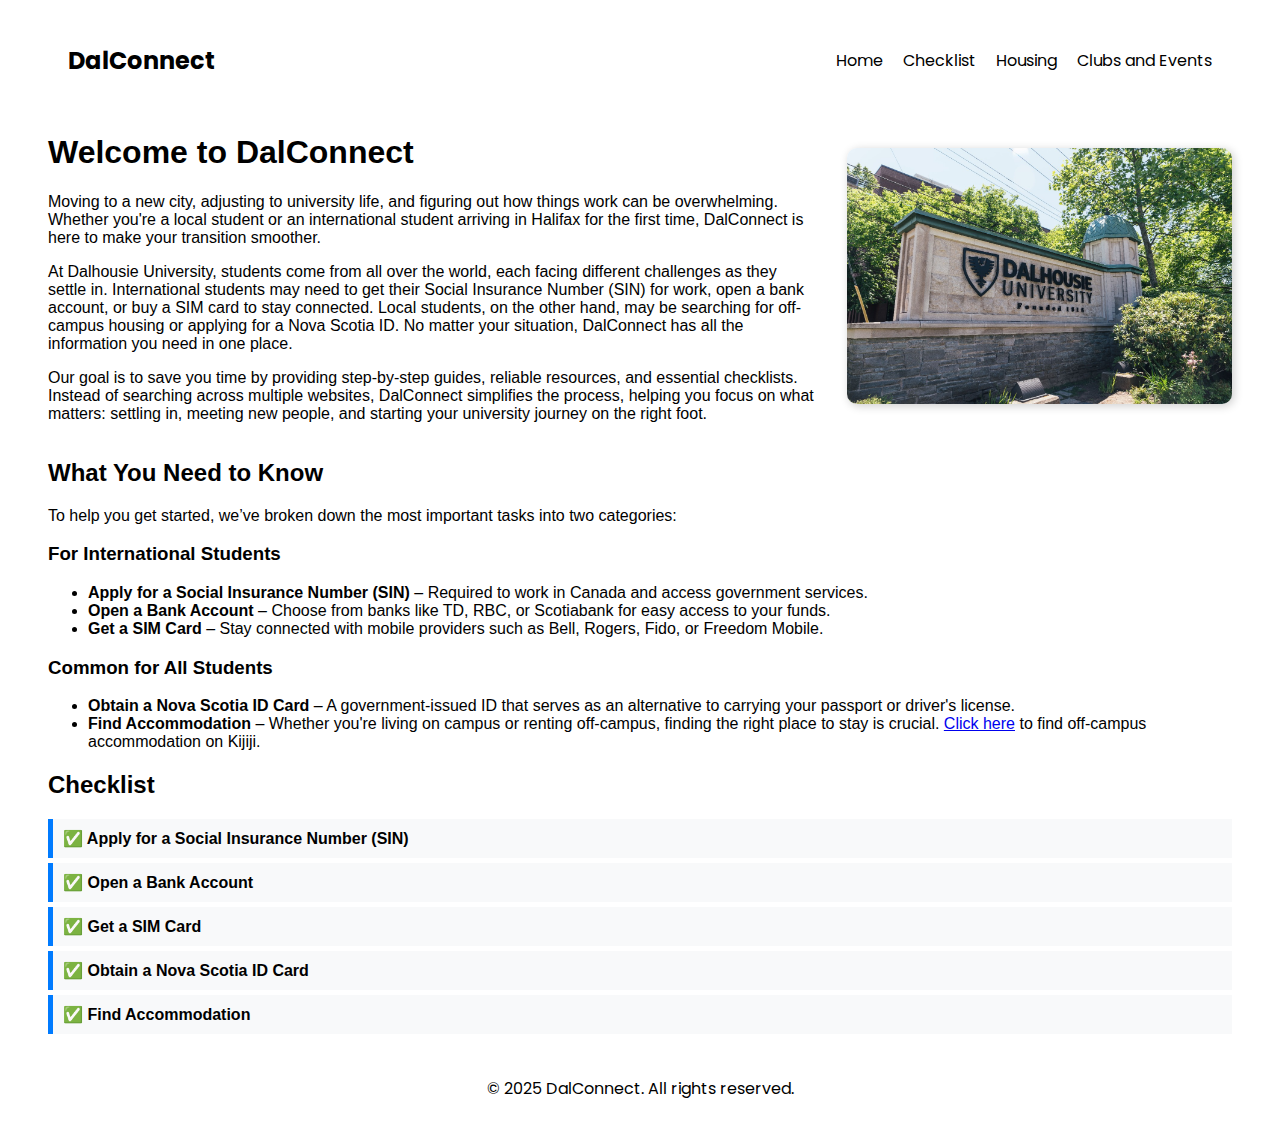
<file: index.html>
<!DOCTYPE html>
<html lang="en">
<head>
    <meta charset="UTF-8">
    <meta name="viewport" content="width=device-width, initial-scale=1.0">
    <title>DalConnect - Your Guide to Student Life at Dalhousie</title>
    <link rel="stylesheet" href="styles.css">
</head>
<body>

    <!-- Include Header -->
    <div id="header"></div>

    <main>
        <div class="content-wrapper">
            <div class="text-content">
                <h1>Welcome to DalConnect</h1>
                <p>
                    Moving to a new city, adjusting to university life, and figuring out how things work can be overwhelming. 
                    Whether you're a local student or an international student arriving in Halifax for the first time, 
                    DalConnect is here to make your transition smoother.
                </p>

                <p>
                    At Dalhousie University, students come from all over the world, each facing different challenges as they settle in. 
                    International students may need to get their Social Insurance Number (SIN) for work, open a bank account, 
                    or buy a SIM card to stay connected. Local students, on the other hand, may be searching for off-campus housing 
                    or applying for a Nova Scotia ID. No matter your situation, DalConnect has all the information you need in one place.
                </p>

                <p>
                    Our goal is to save you time by providing step-by-step guides, reliable resources, and essential checklists. 
                    Instead of searching across multiple websites, DalConnect simplifies the process, helping you focus on what matters: 
                    settling in, meeting new people, and starting your university journey on the right foot.
                </p>
            </div>

            <div class="image-container">
                <img src="images/Dal.jpeg" alt="Dalhousie University Campus" class="homepage-image">
            </div>
        </div>

        <h2>What You Need to Know</h2>
        <p>To help you get started, we’ve broken down the most important tasks into two categories:</p>

        <h3>For International Students</h3>
        <ul>
            <li><strong>Apply for a Social Insurance Number (SIN)</strong> – Required to work in Canada and access government services.</li>
            <li><strong>Open a Bank Account</strong> – Choose from banks like TD, RBC, or Scotiabank for easy access to your funds.</li>
            <li><strong>Get a SIM Card</strong> – Stay connected with mobile providers such as Bell, Rogers, Fido, or Freedom Mobile.</li>
        </ul>

        <h3>Common for All Students</h3>
        <ul>
            <li><strong>Obtain a Nova Scotia ID Card</strong> – A government-issued ID that serves as an alternative to carrying your passport or driver's license.</li>
            <li><strong>Find Accommodation</strong> – Whether you're living on campus or renting off-campus, finding the right place to stay is crucial. 
                <a href="https://www.kijiji.ca/" target="_blank">Click here</a> to find off-campus accommodation on Kijiji.
            </li>
        </ul>

        <h2 id="checklist">Checklist</h2>  <!-- Added id="checklist" -->
<ul class="checklist">
    <li>✅ Apply for a Social Insurance Number (SIN)</li>
    <li>✅ Open a Bank Account</li>
    <li>✅ Get a SIM Card</li>
    <li>✅ Obtain a Nova Scotia ID Card</li>
    <li>✅ Find Accommodation</li>
</ul>
    </main>

    <!-- Include Footer -->
    <div id="footer"></div>

    <script>
        fetch('header.html')
            .then(response => response.text())
            .then(data => document.getElementById('header').innerHTML = data);

        fetch('footer.html')
            .then(response => response.text())
            .then(data => document.getElementById('footer').innerHTML = data);
    </script>

</body>
</html>
</file>
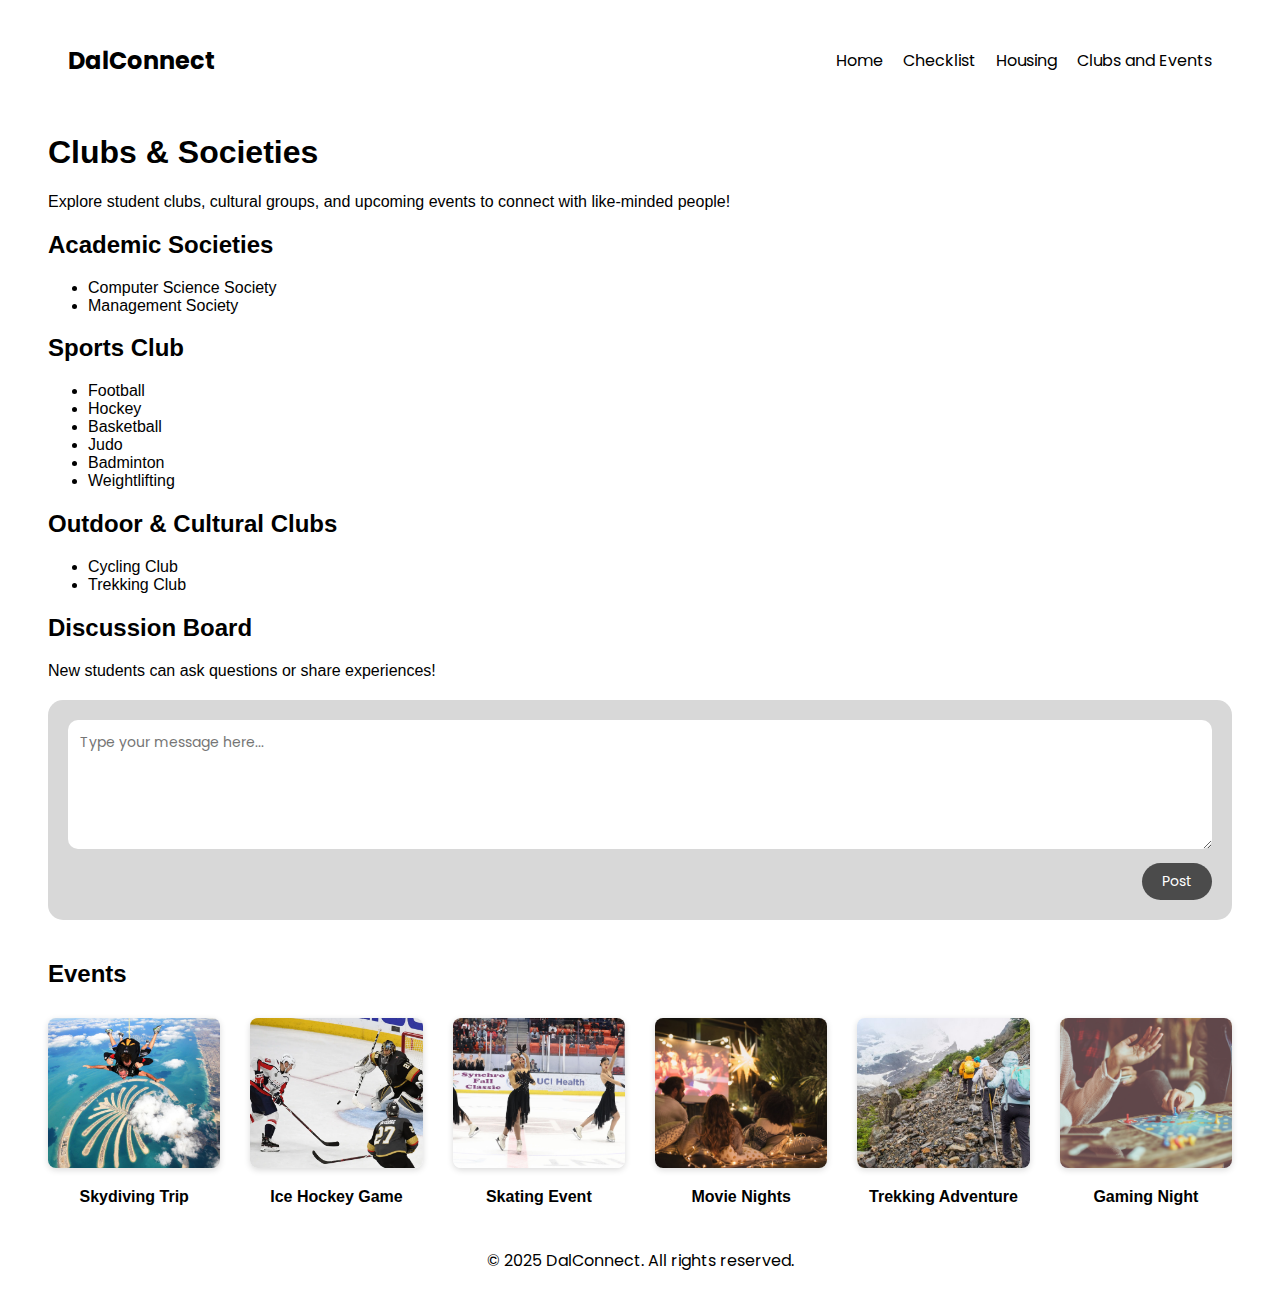
<file: clubs-and-societies.html>
<!DOCTYPE html>
<html lang="en">

<head>
    <meta charset="UTF-8">
    <meta name="viewport" content="width=device-width, initial-scale=1.0">
    <title>DalConnect - Clubs & Societies</title>
    <link rel="stylesheet" href="styles.css">
</head>

<body>

    <!-- Header -->
    <div id="header"></div>

    <!-- Main content -->
    <main>
        <h1>Clubs &amp; Societies</h1>
        <p>Explore student clubs, cultural groups, and upcoming events to connect with like-minded people!</p>

        <!-- Academic Societies -->
        <section>
            <h2>Academic Societies</h2>
            <ul>
                <li>Computer Science Society</li>
                <li>Management Society</li>
            </ul>
        </section>

        <!-- Sports Club -->
        <section>
            <h2>Sports Club</h2>
            <ul>
                <li>Football</li>
                <li>Hockey</li>
                <li>Basketball</li>
                <li>Judo</li>
                <li>Badminton</li>
                <li>Weightlifting</li>
            </ul>
        </section>

        <!-- Outdoor & Cultural Clubs -->
        <section>
            <h2>Outdoor &amp; Cultural Clubs</h2>
            <ul>
                <li>Cycling Club</li>
                <li>Trekking Club</li>
            </ul>
        </section>

        <!-- Discussion Board -->
        <section>
            <h2>Discussion Board</h2>
            <p>New students can ask questions or share experiences!</p>
            <div class="discussion-box">
                <textarea placeholder="Type your message here..." rows="5"></textarea>
                <div class="post-button-container">
                    <button>Post</button>
                </div>
            </div>
        </section>

        <!-- Events Section -->
        <section>
            <h2>Events</h2>
            <div class="events-grid">
                <div class="event-card">
                    <!-- Image source: https://www.travelchannel.com/interests/outdoors-and-adventure/photos/best-places-to-go-skydiving-in-the-world -->
                    <img src="images/1-skydiving.jpeg" alt="Skydiving Trip">
                    <p><strong>Skydiving Trip</strong></p>
                </div>
                <div class="event-card">
                    <!-- Image source: https://en.wikipedia.org/wiki/Ice_hockey#/media/File:Pittsburgh_Penguins,_Washington_Capitals,_Bryan_Rust_(33744033514).jpg -->
                    <img src="images/2-hockey.png" alt="Ice Hockey Game">
                    <p><strong>Ice Hockey Game</strong></p>
                </div>
                <div class="event-card">
                    <!-- Image source: https://usfigureskatingfanzone.com/news/2025/2/7/synchronized-skating-team-usas-top-junior-and-senior-synchro-teams-to-take-on-worlds-best-in-norwood.aspx -->
                    <img src="images/3-skating.jpg" alt="Skating Event">
                    <p><strong>Skating Event</strong></p>
                </div>
                <div class="event-card">
                    <!-- Image source: https://www.goodhousekeeping.com/life/g35067294/movie-night-ideas/ -->
                    <img src="images/4-movie.jpg" alt="Movie Nights">
                    <p><strong>Movie Nights</strong></p>
                </div>
                <div class="event-card">
                    <!-- Image source: https://www.intrepidtravel.com/adventures/trekking-training-guide-tips/ -->
                    <img src="images/5-trekking.jpg" alt="Trekking Adventure">
                    <p><strong>Trekking Adventure</strong></p>
                </div>
                <div class="event-card">
                    <!-- Image source: https://www.oprahdaily.com/life/g28436280/games-to-play-with-friends/ -->
                    <img src="images/6-gaming.jpg" alt="Gaming Night">
                    <p><strong>Gaming Night</strong></p>
                </div>
            </div>
        </section>
    </main>

    <!-- Footer -->
    <footer>
        <p>&copy; 2025 DalConnect. All rights reserved.</p>
    </footer>

    <script>
        fetch('header.html')
            .then(response => response.text())
            .then(data => document.getElementById('header').innerHTML = data);
    </script>
</body>
</file>
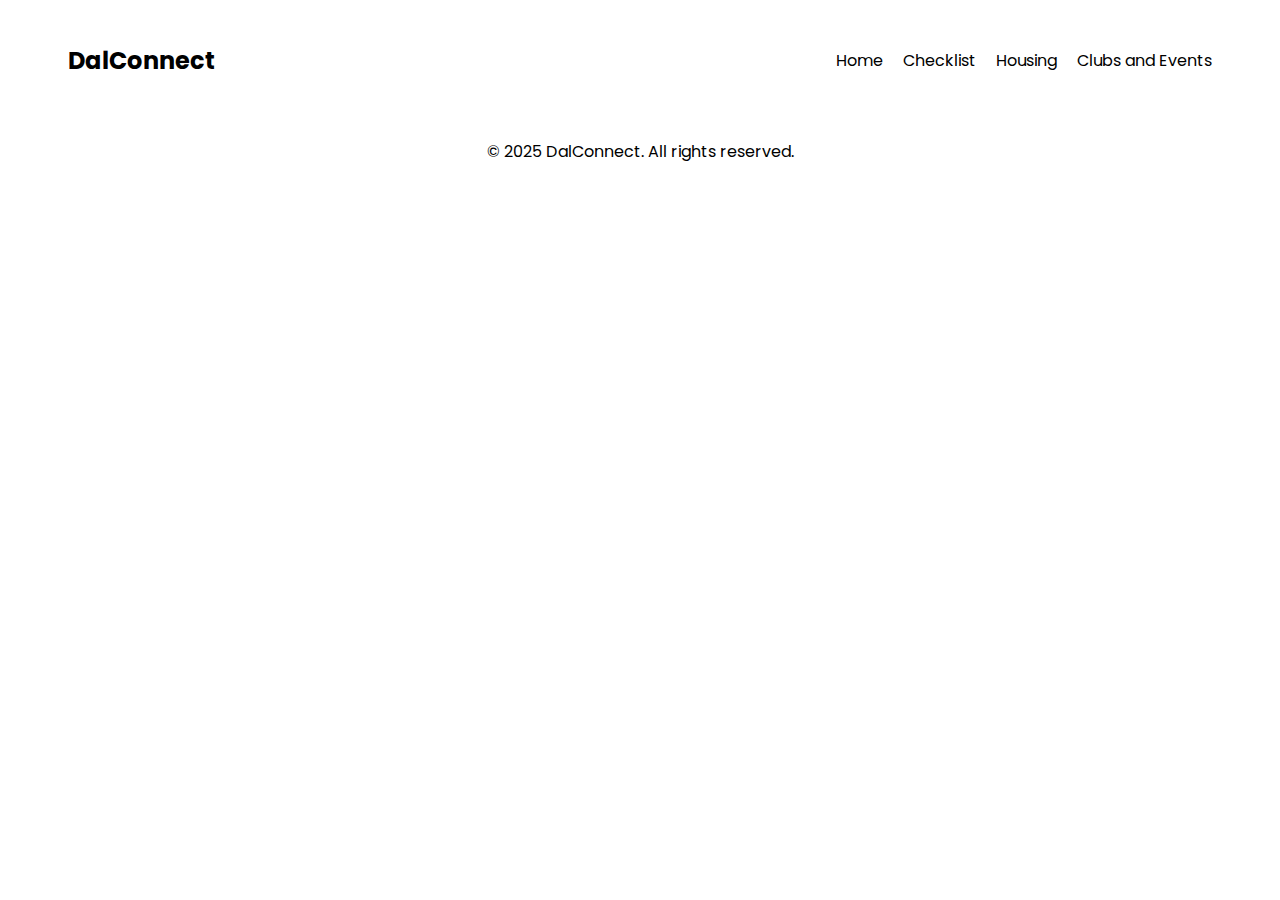
<file: events.html>
<!DOCTYPE html>
<html lang="en">
<head>
  <meta charset="UTF-8">
  <meta name="viewport" content="width=device-width, initial-scale=1.0">
  <title>DalConnect - Clubs and Events</title>
  <link rel="stylesheet" href="styles.css">
</head>
<body>
  <div id="header"></div>
</body>
<div id="footer"></div>
<script>
  fetch('header.html')
      .then(response => response.text())
      .then(data => document.getElementById('header').innerHTML = data);

  fetch('footer.html')
      .then(response => response.text())
      .then(data => document.getElementById('footer').innerHTML = data);
</script>
</html>
</file>
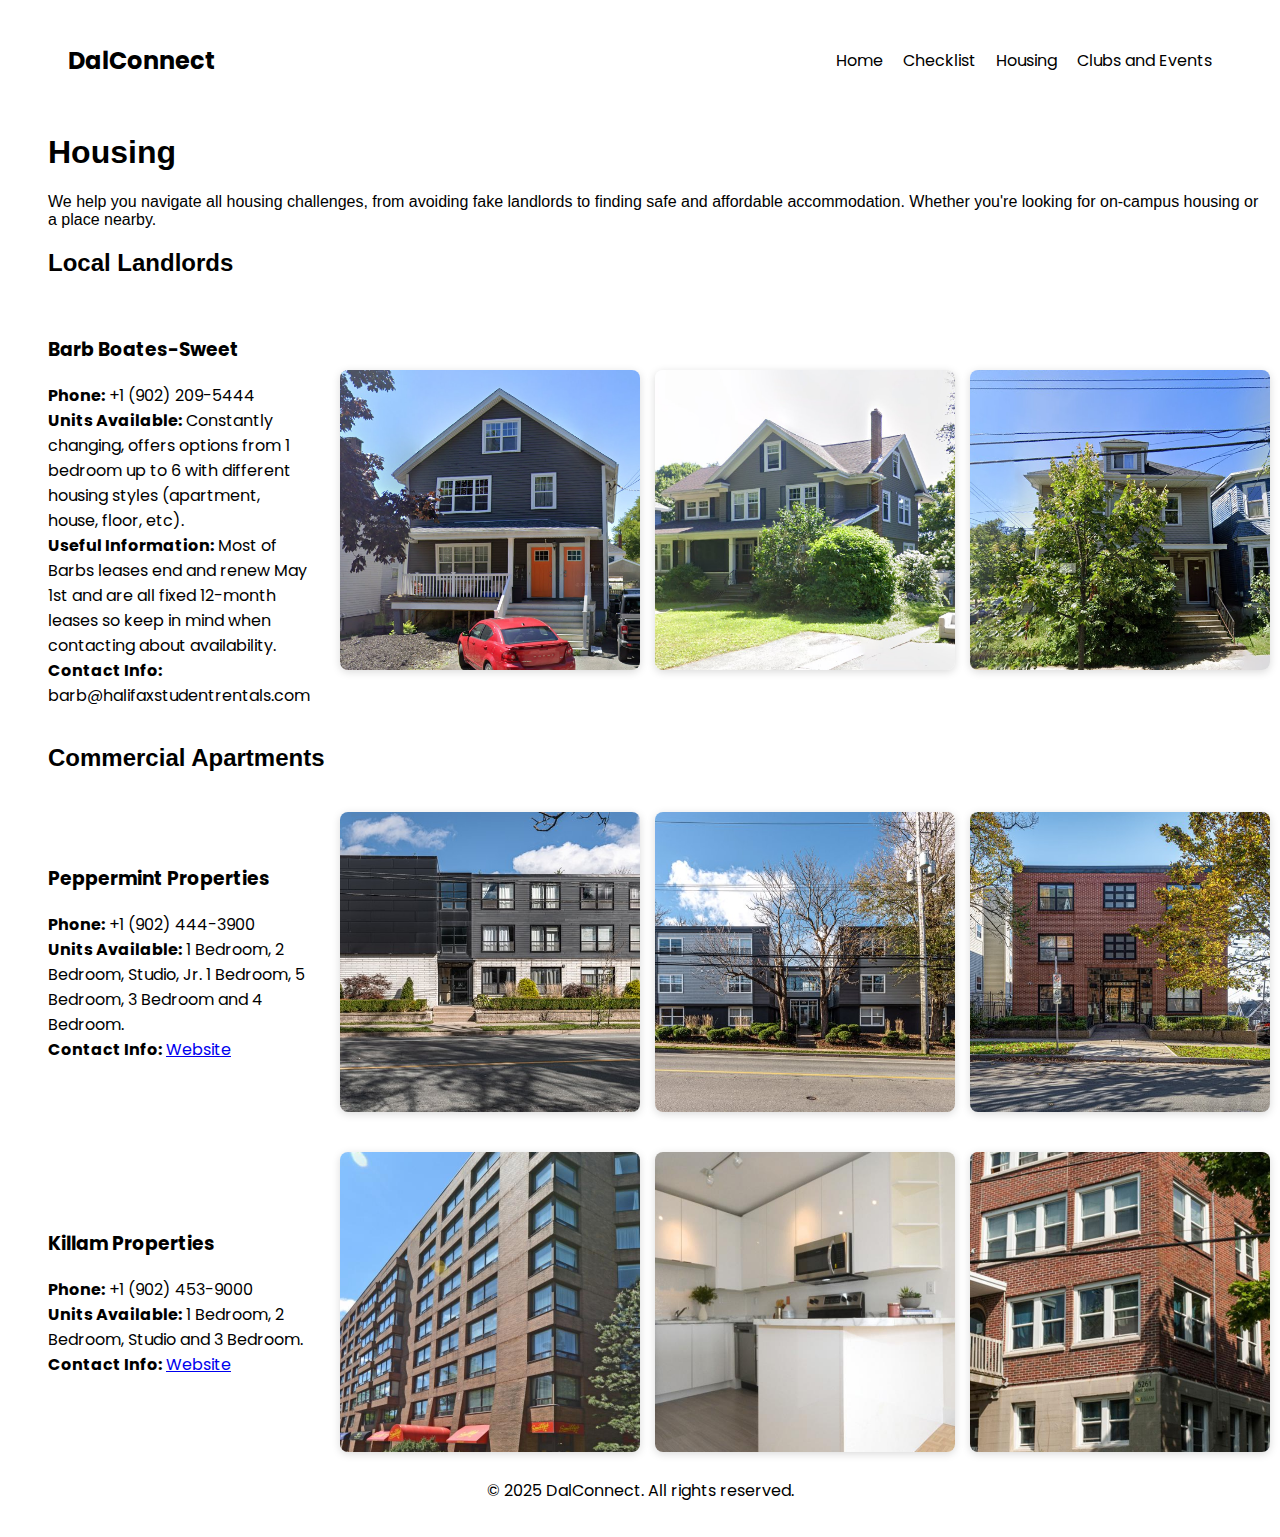
<file: housing.html>
<!DOCTYPE html>
<html lang="en">
<head>
  <meta charset="UTF-8">
  <meta name="viewport" content="width=device-width, initial-scale=1.0">
  <title>DalConnect - Housing</title>
  <link rel="stylesheet" href="styles.css">
</head>
<body>
  <div id="header"></div>
  <main>
    <div class="content-wrapper">
      <div class="text-content">
        <h1>Housing</h1>
        <p>
          We help you navigate all housing challenges, from avoiding fake landlords to finding safe and affordable accommodation. Whether you're looking for on-campus housing or a place nearby.
        </p>
        <h2>Local Landlords</h2>
        <div class="housing-div">
          <div class="housing-text">
            <h3>Barb Boates-Sweet</h3>
            <p><b>Phone:</b> +1 (902) 209-5444<br><b>Units Available:</b> Constantly changing, offers options from 1 bedroom up to 6 with different housing styles (apartment, house, floor, etc).<br><b>Useful Information:</b> Most of Barbs leases end and renew May 1st and are all fixed 12-month leases so keep in mind when contacting about availability.<br><b>Contact Info:</b> barb@halifaxstudentrentals.com</p>
          </div>
          <div class="housing-images">
            <img src="images/barbhouse1.png" alt="1946 Beech St">
            <img src="images/barbhouse2.png" alt="6230 Oakland Rd">
            <img src="images/brabhouse3.png" alt="1650 Robie St">
          </div>
        </div>
        <h2>Commercial Apartments</h2>
        <div class="housing-div">
          <div class="housing-text">
            <h3>Peppermint Properties</h3>
            <p><b>Phone:</b> +1 (902) 444-3900<br><b>Units Available:</b> 1 Bedroom, 2 Bedroom, Studio, Jr. 1 Bedroom, 5 Bedroom, 3 Bedroom and 4 Bedroom.<br><b>Contact Info:</b> <a href="https://www.peppermintproperties.ca/">Website</a></p>
          </div>
          <div class="housing-images">
            <img src="images/PP2759WindsorSt.jpg" alt="2759 Windsor St">
            <img src="images/PP2966WindsorSt.jpg" alt="2966 Windsor St">
            <img src="images/PP5320Tobin.jpg" alt="5320 Tobin St">
          </div>
        </div>
        <div class="housing-div">
          <div class="housing-text">
            <h3>Killam Properties</h3>
            <p><b>Phone:</b> +1 (902) 453-9000<br><b>Units Available:</b> 1 Bedroom, 2 Bedroom, Studio and 3 Bedroom.<br><b>Contact Info:</b> <a href="https://killamreit.com/">Website</a></p>
          </div>
          <div class="housing-images">
            <img src="images/KP1472CathedralLane.jpg" alt="1472 Cathedral Lane">
            <img src="images/KP5885SpringGardenRd.jpg" alt="5885 Spring Garden Rd">
            <img src="images/KPKentSt.jpg" alt="Kent St">
          </div>
        </div>
      </div>
    </div>
  </main>
</body>
<div id="footer"></div>
<script>
  fetch('header.html')
      .then(response => response.text())
      .then(data => document.getElementById('header').innerHTML = data);

  fetch('footer.html')
      .then(response => response.text())
      .then(data => document.getElementById('footer').innerHTML = data);
</script>
</html>
</file>
<file: styles.css>
/* General Reset */
@import url('https://fonts.googleapis.com/css2?family=Poppins:wght@400;600&display=swap');

header {
    
    color: black;
    padding: 15px 20px;
    font-family: 'Poppins', sans-serif;
}

.nav-container {
    display: flex;
    justify-content: space-between;
    align-items: center;
    max-width: 1200px;
    margin: 0 auto;
}

nav ul {
    list-style-type: none;
    padding: 0;
    margin: 0;
    display: flex;
    gap: 20px; /* Adds spacing between links */
}

.housing-div {
  display: flex;
  gap: 30px;
  align-items: center;
  margin-top: 40px;
}

.housing-text {
  flex: 1;
  font-family: 'Poppins', sans-serif;
}

.housing-images {
  flex: 2;
  display: flex;
  gap: 15px;
  justify-content: flex-start;
  flex-wrap: nowrap; /* Prevents wrapping */
}

.housing-images img {
  width: 300px;
  height: 300px;
  object-fit: cover;
  border-radius: 8px;
  box-shadow: 0 2px 8px rgba(0,0,0,0.15);
}

nav ul li {
    display: inline;
}

nav ul li a {
    color: black;
    text-decoration: none;
    font-size: 16px;
}

nav ul li a:hover {
    text-decoration: underline;
}

main{
    font-family: 'Gill Sans', 'Gill Sans MT', Calibri, 'Trebuchet MS', sans-serif;
}

html {
    scroll-behavior: smooth;
}


/* Content layout: text on the left, image on the right */
.content-wrapper {
    display: flex;
    align-items: center;
    gap: 30px; /* Space between text and image */
}

/* Text content should take up more space */
.text-content {
    flex: 2;
}

/* Image container */
.image-container {
    flex: 1;
    display: flex;
    justify-content: center;
}

.homepage-image {
    max-width: 100%;
    height: auto;
    border-radius: 10px;
    box-shadow: 2px 2px 10px rgba(0, 0, 0, 0.2);
}

/* Checklist styling */
.checklist {
    list-style-type: none;
    padding: 0;
}

body {
    padding: 0 40px;
}

.checklist li {
    background: #f8f9fa;
    padding: 10px;
    margin: 5px 0;
    border-left: 5px solid #007bff;
    font-weight: bold;
}

/* Footer */
footer {
    background-color: white;
    color: black;
    text-align: center;
    padding: 10px;
    font-family: 'Poppins', sans-serif;
}

/* Style additions for clubs-and-societies page  -- Jalal */

/* Discussion Box Styling */
.discussion-box {
    background-color: #d8d8d8;
    padding: 20px;
    border-radius: 15px;
    margin: 20px 0 40px 0;
    width: 100%;
    box-sizing: border-box;
}

.discussion-box textarea {
    width: 100%;
    border: none;
    border-radius: 10px;
    padding: 12px;
    font-family: 'Poppins', sans-serif;
    font-size: 14px;
    resize: vertical;
    box-sizing: border-box;
}

.post-button-container {
    display: flex;
    justify-content: flex-end;
    margin-top: 10px;
}

.post-button-container button {
    background-color: #4b4b4b;
    color: white;
    border: none;
    border-radius: 20px;
    padding: 8px 20px;
    cursor: pointer;
    font-family: 'Poppins', sans-serif;
    font-size: 14px;
}

.post-button-container button:hover {
    background-color: #616161;
}

/* Events Grid Styling */
.events-grid {
    display: grid;
    grid-template-columns: repeat(auto-fit, minmax(160px, 1fr));
    gap: 30px;
    margin-top: 30px;
}

.event-card {
    text-align: center;
}

.event-card img {
    width: 100%;
    height: 150px;
    object-fit: cover;
    border-radius: 8px;
    box-shadow: 0 2px 6px rgba(0, 0, 0, 0.15);
}
</file>
